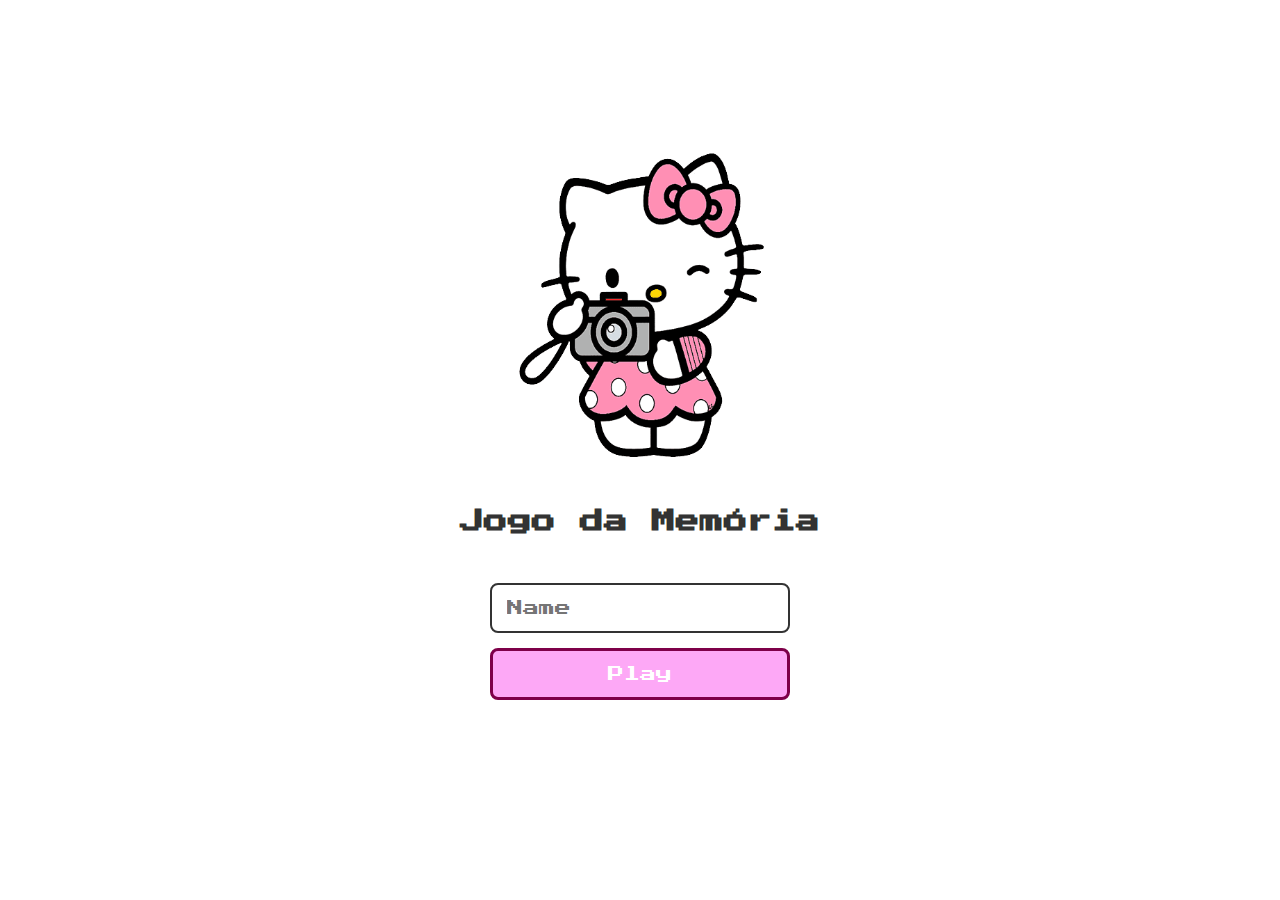
<file: index.html>
<!DOCTYPE html>
<html lang="pt-BR">

<head>
  <meta charset="UTF-8">
  <meta name="viewport" content="width=device-width, initial-scale=1.0">

  <link rel="stylesheet" href="reset.css">
  <link rel="stylesheet" href="login.css">

  <script defer src="login.js"></script>
  <link rel="shortcut icon" href="./images/brain.png" type="image/x-icon">
  <title>Jogo da Memória | Login</title>
</head>

<body>

  <form class="login-form">

    <div class="login__header">
      <img src="./hellokitty.png" alt="hk icon" id="hk">
      <h1>Jogo da Memória</h1>
    </div>

    <input type="text" placeholder="Name" class="login__input">
    <button type="submit" class="login__button">Play</button>

  </form>

</body>

</html>
</file>
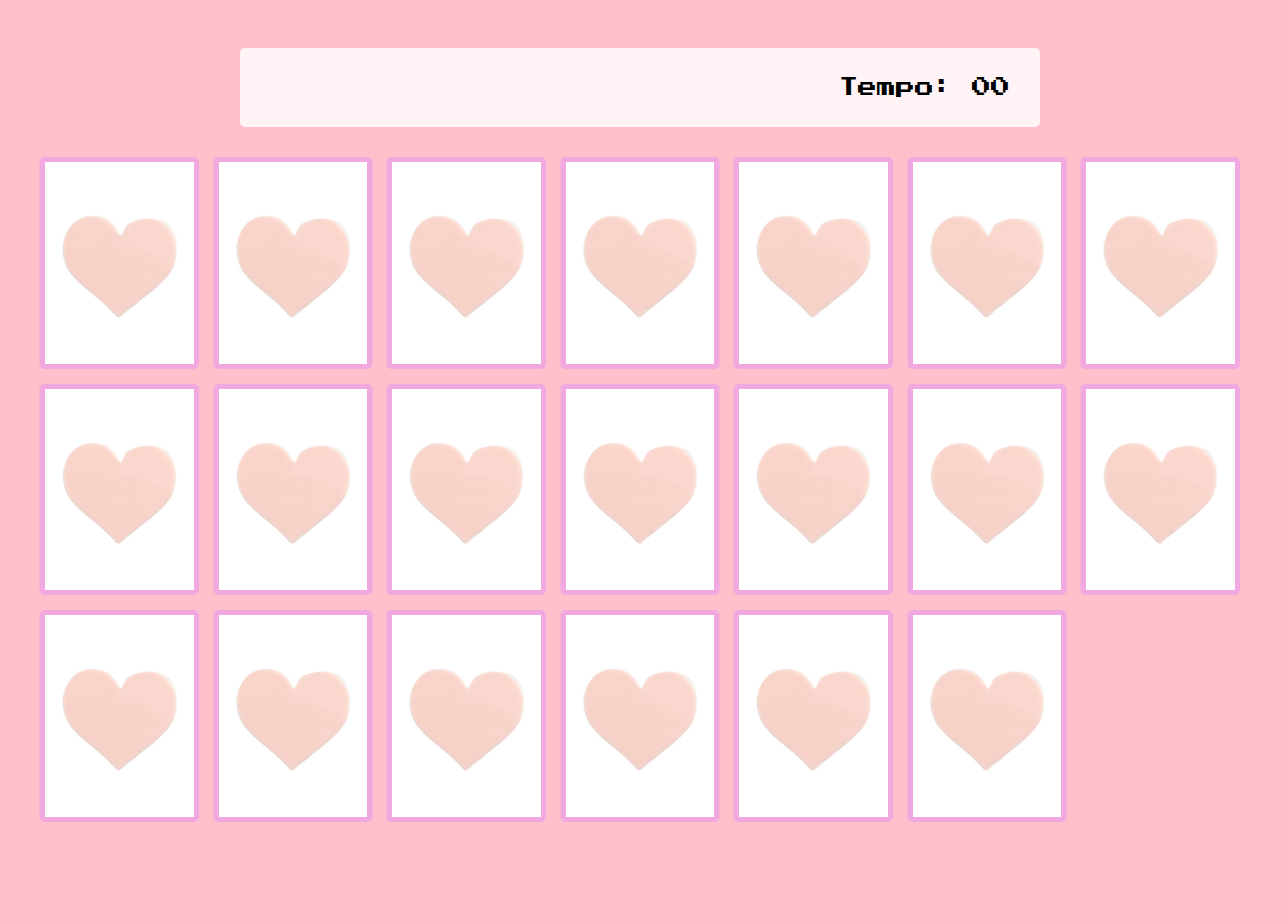
<file: jogo.html>
<!DOCTYPE html>
<html lang="pt-BR">

<head>
  <meta charset="UTF-8">
  <meta name="viewport" content="width=device-width, initial-scale=1.0">
  <link rel="stylesheet" href="reset.css">
  <link rel="stylesheet" href="game.css">

  <script defer src="game.js"></script>

  <title>Jogo da Memória</title>
</head>

<body>

  <main>
    <header>
      <span class="player"></span>
      <span>Tempo: <span class="timer">00</span></span>
    </header>

    <div class="grid"></div>
  </main>

</body>

</html>
</file>
<file: login.css>
.login-form {
    align-items: center;
    display: flex;
    flex-direction: column;
    height: 100vh;
    justify-content: center;
  }
  
  .login__header {
    align-items: center;
    display: flex;
    flex-direction: column;
    justify-content: center;
    margin-bottom: 50px;
  }
  
  .login__header img {
    width: 250px;
  }
  
  
  
  .login__header h1 {
    color: #333;
    font-size: 1.5em;
  }
  
  .login__input {
    border: 2px solid #333;
    border-radius: 8px;
    color: #333;
    font-size: 1em;
    margin-bottom: 15px;
    max-width: 300px;
    outline: none;
    padding: 15px;
    width: 100%;
  }
  
  .login__button {
    background-color: #fda8f6;
    border: 3px solid #7e0049;
    border-radius: 8px;
    color: #fff;
    cursor: pointer;
    font-size: 1em;
    max-width: 300px;
    padding: 15px;
    width: 100%;
  }
  
  .login__button:disabled {
    background-color: #eee;
    border: 2px solid #969595;
    color: #aaa;
    cursor: auto;
  }

  img#hk{
    position: relative;
    bottom: 50px;
  }
</file>
<file: game.css>
main {
    display: flex;
    flex-direction: column;
    width: 100%;
    background: pink;
    background-size: cover;
    min-height: 100vh;
    align-items: center;
    justify-content: center;
    padding: 20px 20px 50px;
  }
  
  header {
    display: flex;
    align-items: center;
    justify-content: space-between;
    background-color: rgba(255, 255, 255, 0.8);
    font-size: 1.2em;
    width: 100%;
    max-width: 800px;
    padding: 30px;
    margin: 0 0 30px;
    border-radius: 5px;
  }
  
  .grid {
    display: grid;
    grid-template-columns: repeat(7, 1fr);
    gap: 15px;
    width: 100%;
    max-width: 1200px;
    margin: 0 auto;
  }
  
  .card {
    aspect-ratio: 3/4;
    width: 100%;
    border-radius: 5px;
    position: relative;
    transition: all 400ms ease;
    transform-style: preserve-3d;
    background-color: #ffffff;
  }
  
  .face {
    width: 100%;
    height: 100%;
    position: absolute;
    background-size: cover;
    background-position: center;
    border: 5px solid #f0a8de;
    border-radius: 5px;
    transition: all 400ms ease;
  }
  
  .front {
    transform: rotateY(180deg);
  }
  
  .back {
    background-image: url('coraçaorosa.jpg');
    backface-visibility: hidden;
  }
  
  .reveal-card {
    transform: rotateY(180deg);
  }
  
  .disabled-card {
    filter: saturate(0);
    opacity: 0.5;
  }
  
  @media screen and (max-width:920px) {
    .grid {
      grid-template-columns: repeat(5, 1fr);
  
    }
  }
</file>
